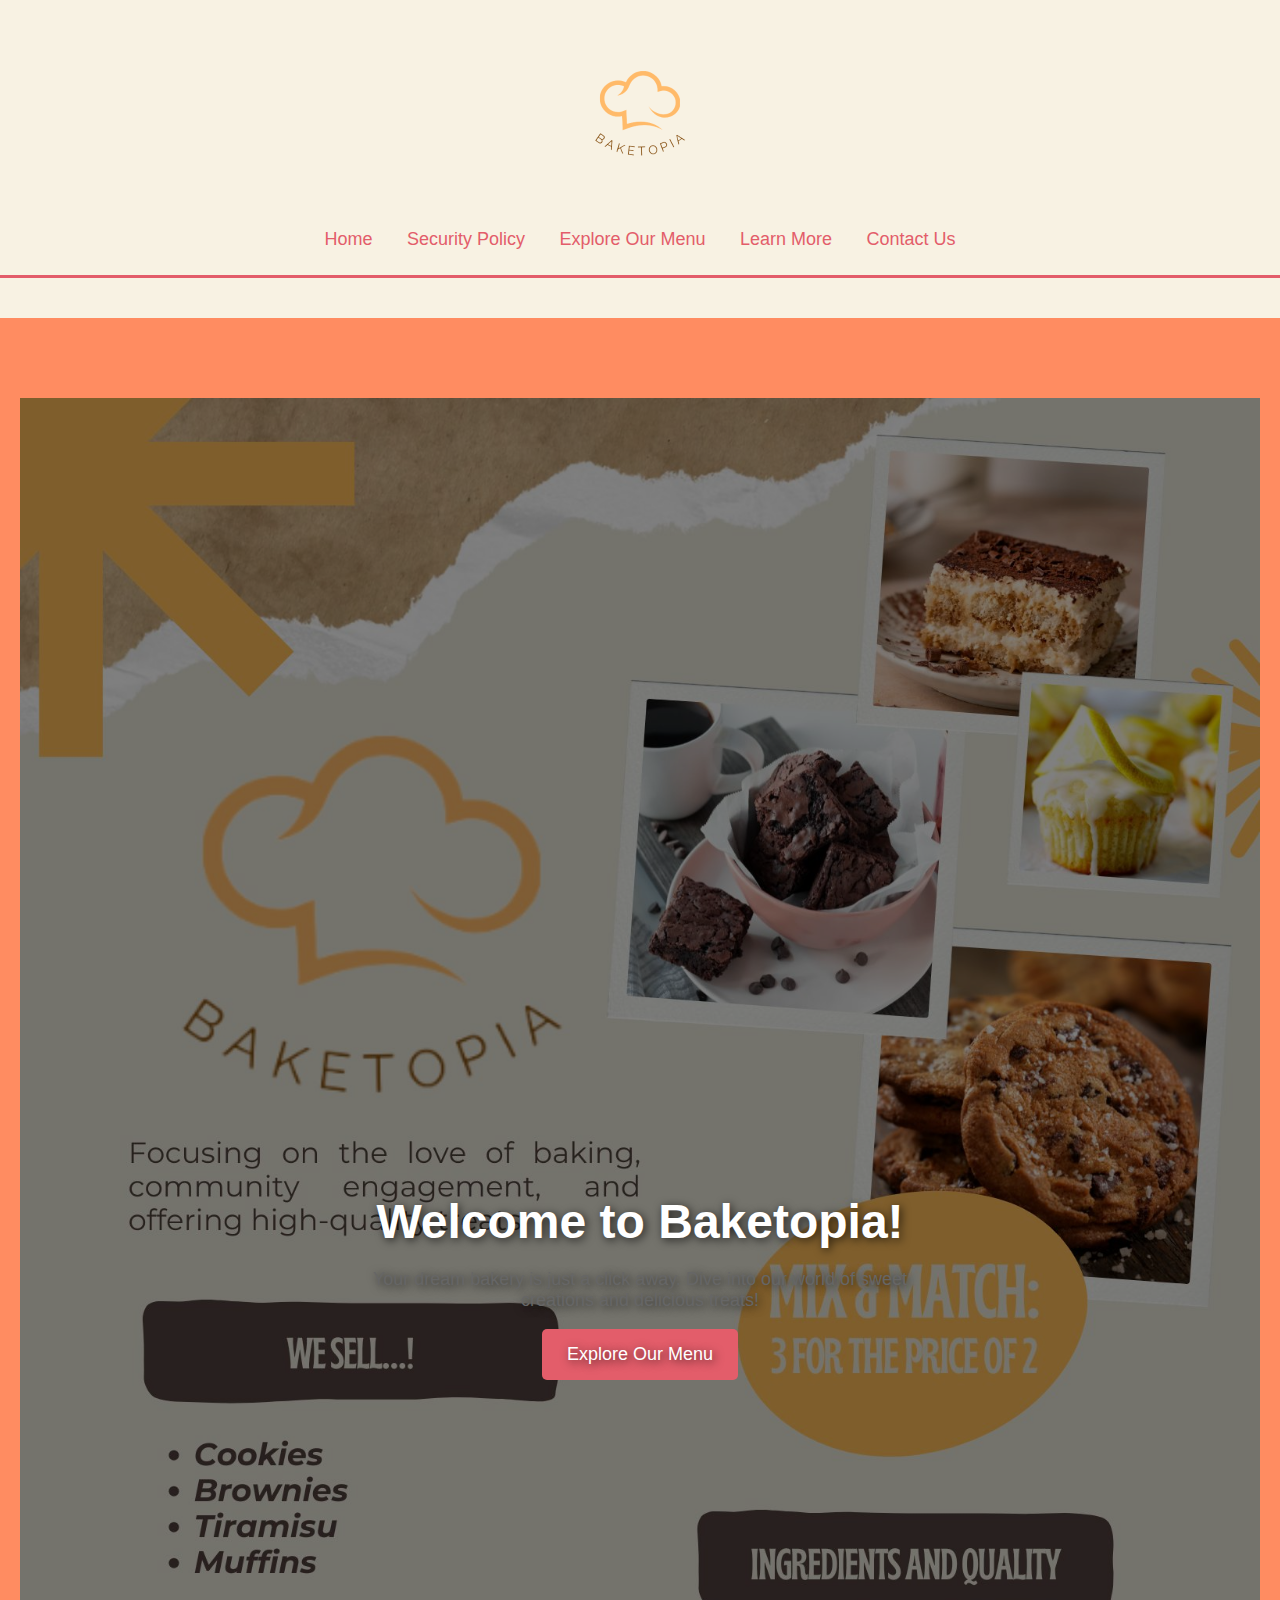
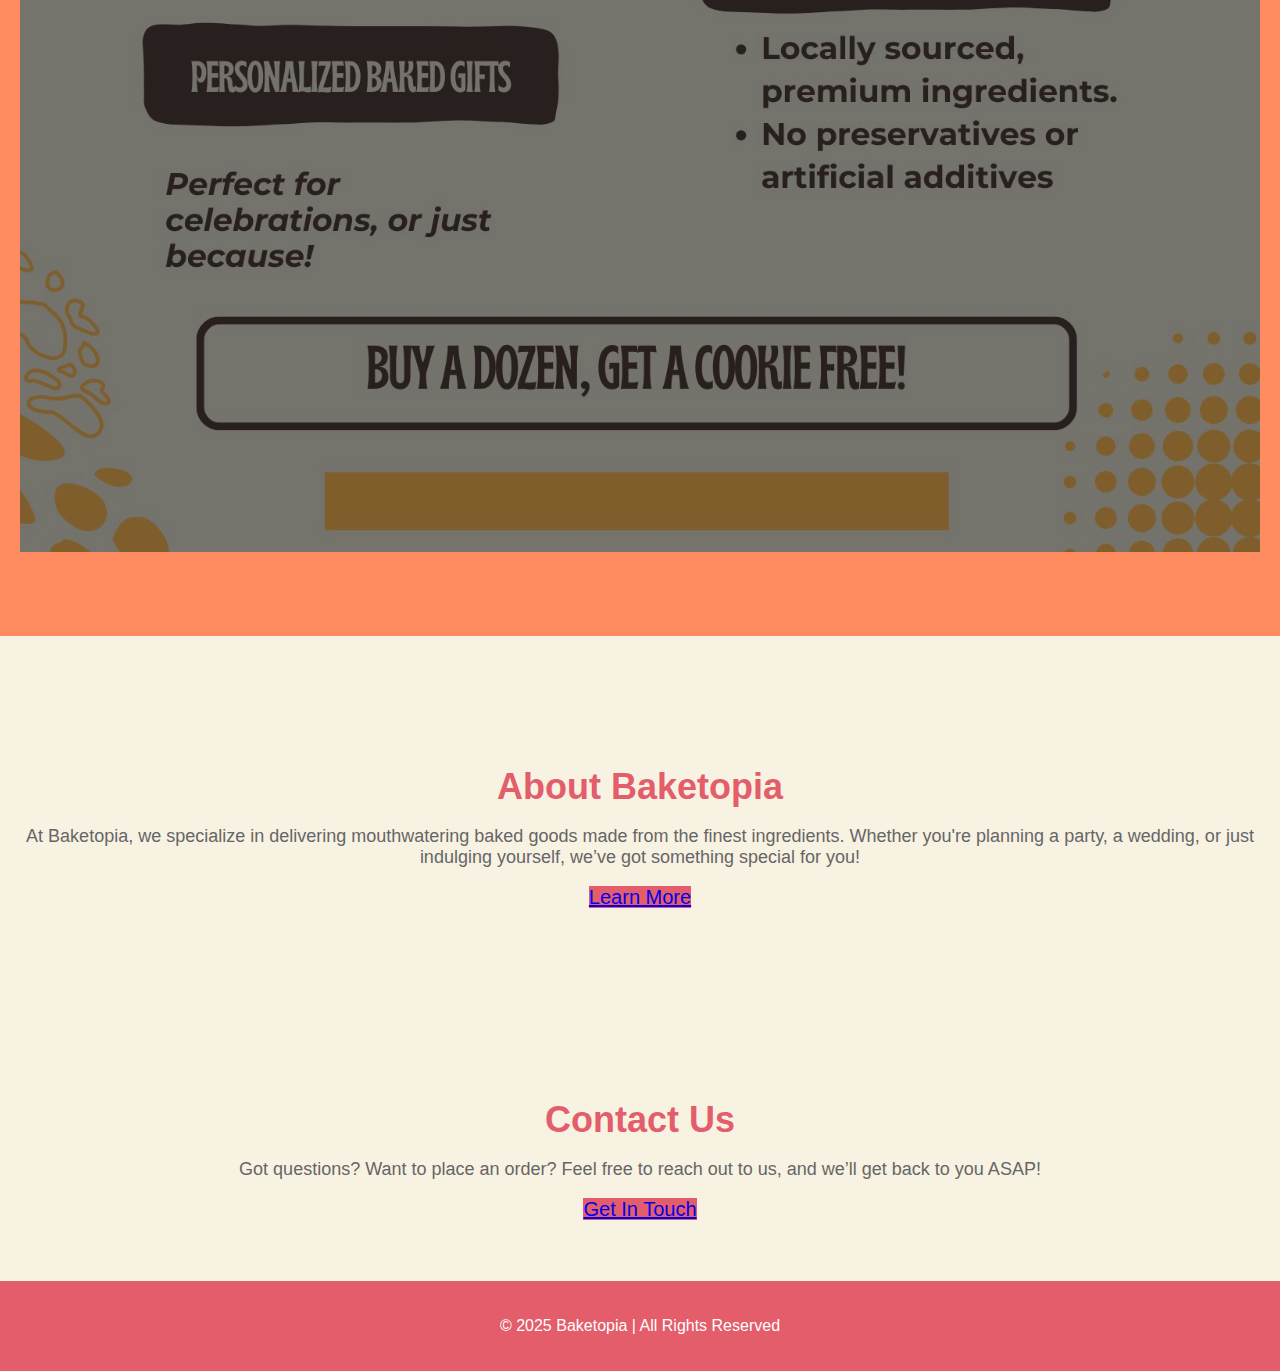
<file: index.html>
<!DOCTYPE html>
<html lang="en">
<head>
    <meta charset="UTF-8">
    <meta name="viewport" content="width=device-width, initial-scale=1.0">
    <title>Baketopia - Home</title>
    <link rel="stylesheet" href="styles.css">
</head>
<body>
    <header>
        <div class="logo">
            <img src="./assets/logo.png" alt="Baketopia Logo">
        </div>
        <nav>
            <ul>
                <li><a href="index.html">Home</a></li>
                <li><a href="security-policy.html">Security Policy</a></li>
                <li><a href="explore-menu.html">Explore Our Menu</a></li>
                <li><a href="about.html">Learn More</a></li>
                <li><a href="contact.html">Contact Us</a></li>
            </ul>
        </nav>
    </header>

    <main>
        <section class="hero">
            <img src="./assets/baketopiaposter.jpg" alt="Baketopia Poster" class="hero-image">
            <div class="hero-text">
                <h1>Welcome to Baketopia!</h1>
                <p>Your dream bakery is just a click away. Dive into our world of sweet creations and delicious treats!</p>
                <a href="explore-menu.html" class="cta-btn">Explore Our Menu</a>
            </div>
        </section>

        <section class="about">
            <h2>About Baketopia</h2>
            <p>At Baketopia, we specialize in delivering mouthwatering baked goods made from the finest ingredients. Whether you're planning a party, a wedding, or just indulging yourself, we’ve got something special for you!</p>
            <a href="about.html" class="cta-btn">Learn More</a>
        </section>

        <section class="contact">
            <h2>Contact Us</h2>
            <p>Got questions? Want to place an order? Feel free to reach out to us, and we’ll get back to you ASAP!</p>
            <a href="contact.html" class="cta-btn">Get In Touch</a>
        </section>
    </main>

    <footer>
        <p>&copy; 2025 Baketopia | All Rights Reserved</p>
    </footer>
</body>
</html>
</file>
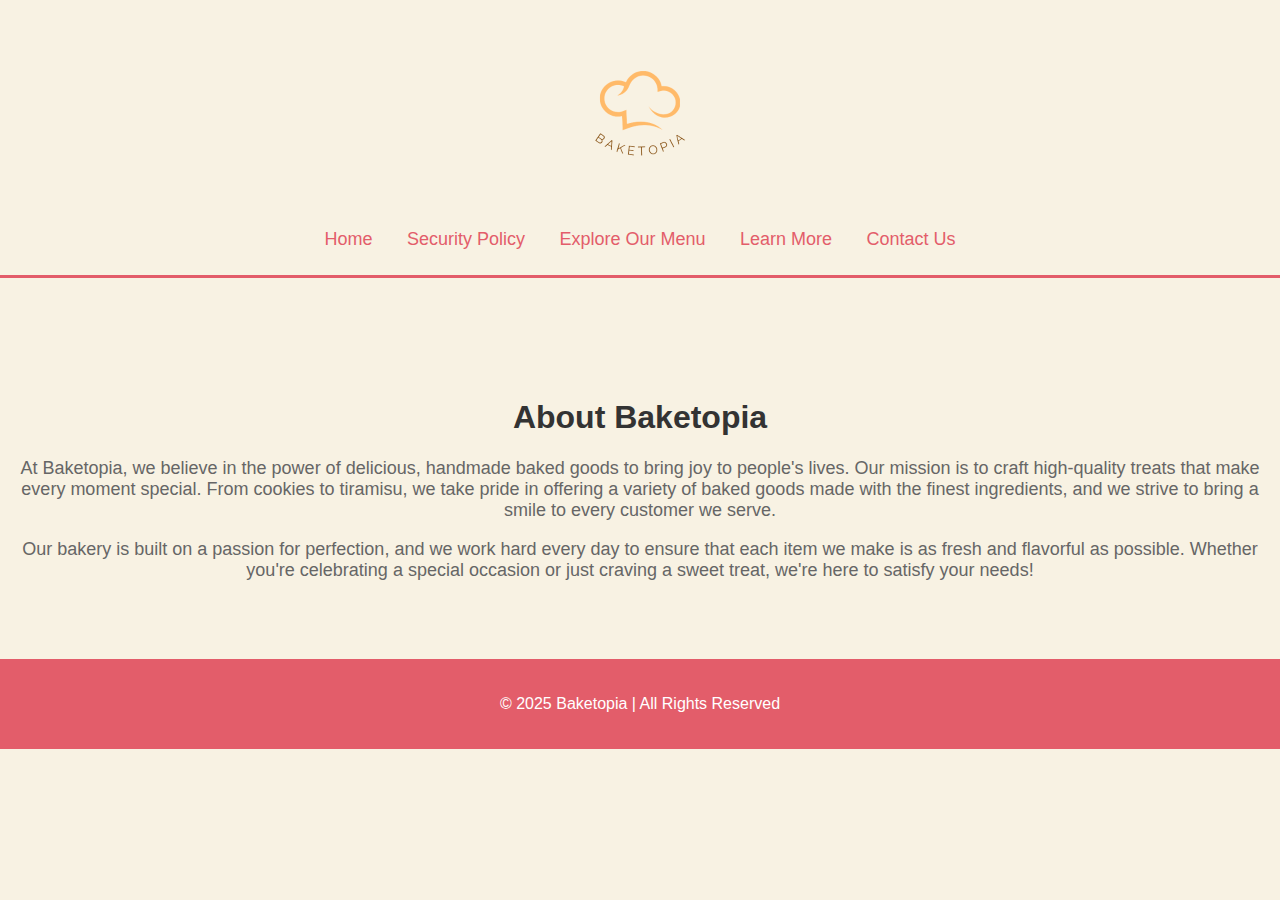
<file: about.html>
<!DOCTYPE html>
<html lang="en">
<head>
    <meta charset="UTF-8">
    <meta name="viewport" content="width=device-width, initial-scale=1.0">
    <title>Baketopia - Learn More</title>
    <link rel="stylesheet" href="styles.css">
</head>
<body>
    <header>
        <div class="logo">
            <img src="./assets/logo.png" alt="Baketopia Logo">
        </div>
        <nav>
            <ul>
                <li><a href="index.html">Home</a></li>
                <li><a href="security-policy.html">Security Policy</a></li>
                <li><a href="explore-menu.html">Explore Our Menu</a></li>
                <li><a href="about.html">Learn More</a></li>
                <li><a href="contact.html">Contact Us</a></li>
            </ul>
        </nav>
    </header>

    <main>
        <section class="about">
            <h1>About Baketopia</h1>
            <p>At Baketopia, we believe in the power of delicious, handmade baked goods to bring joy to people's lives. Our mission is to craft high-quality treats that make every moment special. From cookies to tiramisu, we take pride in offering a variety of baked goods made with the finest ingredients, and we strive to bring a smile to every customer we serve.</p>
            <p>Our bakery is built on a passion for perfection, and we work hard every day to ensure that each item we make is as fresh and flavorful as possible. Whether you're celebrating a special occasion or just craving a sweet treat, we're here to satisfy your needs!</p>
        </section>
    </main>

    <footer>
        <p>&copy; 2025 Baketopia | All Rights Reserved</p>
    </footer>
</body>
</html>
</file>
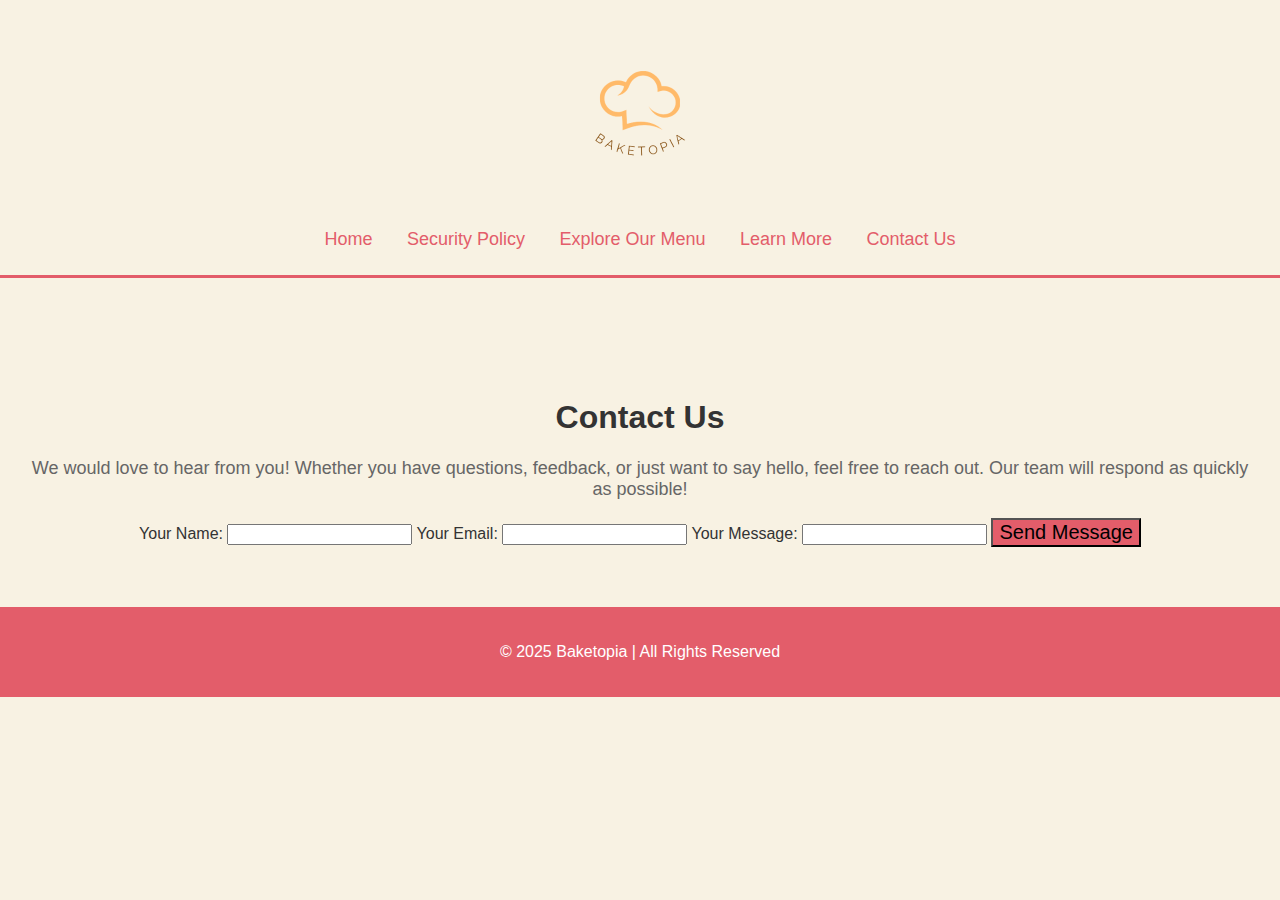
<file: contact.html>
<!DOCTYPE html>
<html lang="en">
<head>
    <meta charset="UTF-8">
    <meta name="viewport" content="width=device-width, initial-scale=1.0">
    <title>Baketopia - Contact Us</title>
    <link rel="stylesheet" href="styles.css">
</head>
<body>
    <header>
        <div class="logo">
            <img src="./assets/logo.png" alt="Baketopia Logo">
        </div>
        <nav>
            <ul>
                <li><a href="index.html">Home</a></li>
                <li><a href="security-policy.html">Security Policy</a></li>
                <li><a href="explore-menu.html">Explore Our Menu</a></li>
                <li><a href="about.html">Learn More</a></li>
                <li><a href="contact.html">Contact Us</a></li>
            </ul>
        </nav>
    </header>

    <main>
        <section class="contact-form">
            <h1>Contact Us</h1>
            <p>We would love to hear from you! Whether you have questions, feedback, or just want to say hello, feel free to reach out. Our team will respond as quickly as possible!</p>

            <form action="submit-form.php" method="POST">
                <label for="name">Your Name:</label>
                <input type="text" id="name" name="name" required>

                <label for="email">Your Email:</label>
                <input type="email" id="email" name="email" required>

                <label for="message">Your Message:</label>
                <input id="message" name="message" required>

                <button type="submit" class="cta-btn">Send Message</button>
            </form>
        </section>
    </main>

    <footer>
        <p>&copy; 2025 Baketopia | All Rights Reserved</p>
    </footer>
</body>
</html>
</file>
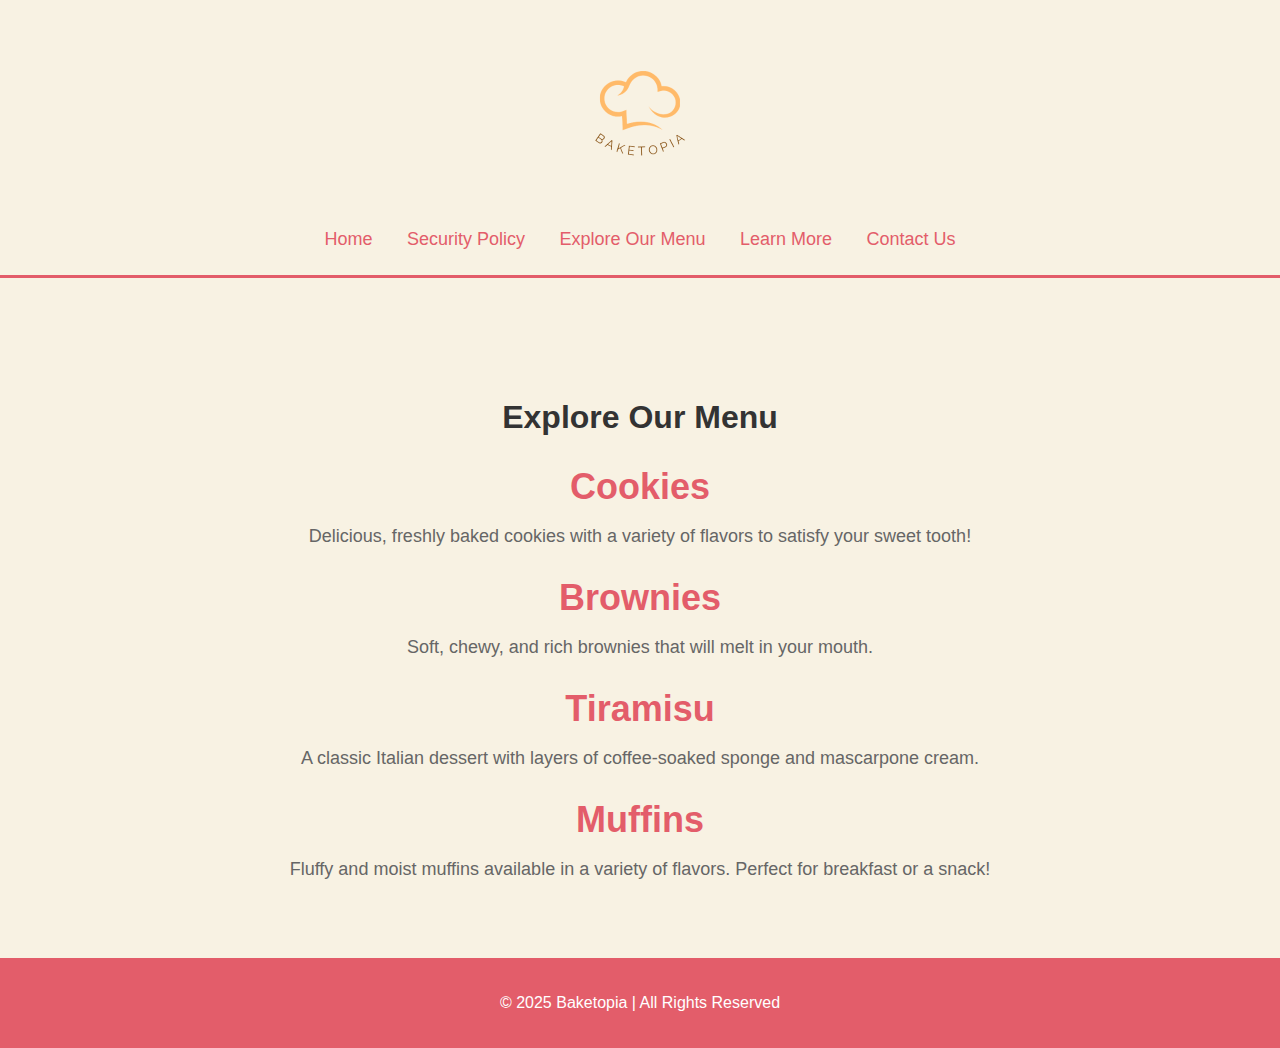
<file: explore-menu.html>
<!DOCTYPE html>
<html lang="en">
<head>
    <meta charset="UTF-8">
    <meta name="viewport" content="width=device-width, initial-scale=1.0">
    <title>Baketopia - Explore Our Menu</title>
    <link rel="stylesheet" href="styles.css">
</head>
<body>
    <header>
        <div class="logo">
            <img src="./assets/logo.png" alt="Baketopia Logo">
        </div>
        <nav>
            <ul>
                <li><a href="index.html">Home</a></li>
                <li><a href="security-policy.html">Security Policy</a></li>
                <li><a href="explore-menu.html">Explore Our Menu</a></li>
                <li><a href="about.html">Learn More</a></li>
                <li><a href="contact.html">Contact Us</a></li>
            </ul>
        </nav>
    </header>

    <main>
        <section class="menu">
            <h1>Explore Our Menu</h1>
            <div class="menu-item">
                <h2>Cookies</h2>
                <p>Delicious, freshly baked cookies with a variety of flavors to satisfy your sweet tooth!</p>
            </div>
            <div class="menu-item">
                <h2>Brownies</h2>
                <p>Soft, chewy, and rich brownies that will melt in your mouth.</p>
            </div>
            <div class="menu-item">
                <h2>Tiramisu</h2>
                <p>A classic Italian dessert with layers of coffee-soaked sponge and mascarpone cream.</p>
            </div>
            <div class="menu-item">
                <h2>Muffins</h2>
                <p>Fluffy and moist muffins available in a variety of flavors. Perfect for breakfast or a snack!</p>
            </div>
        </section>
    </main>

    <footer>
        <p>&copy; 2025 Baketopia | All Rights Reserved</p>
    </footer>
</body>
</html>
</file>
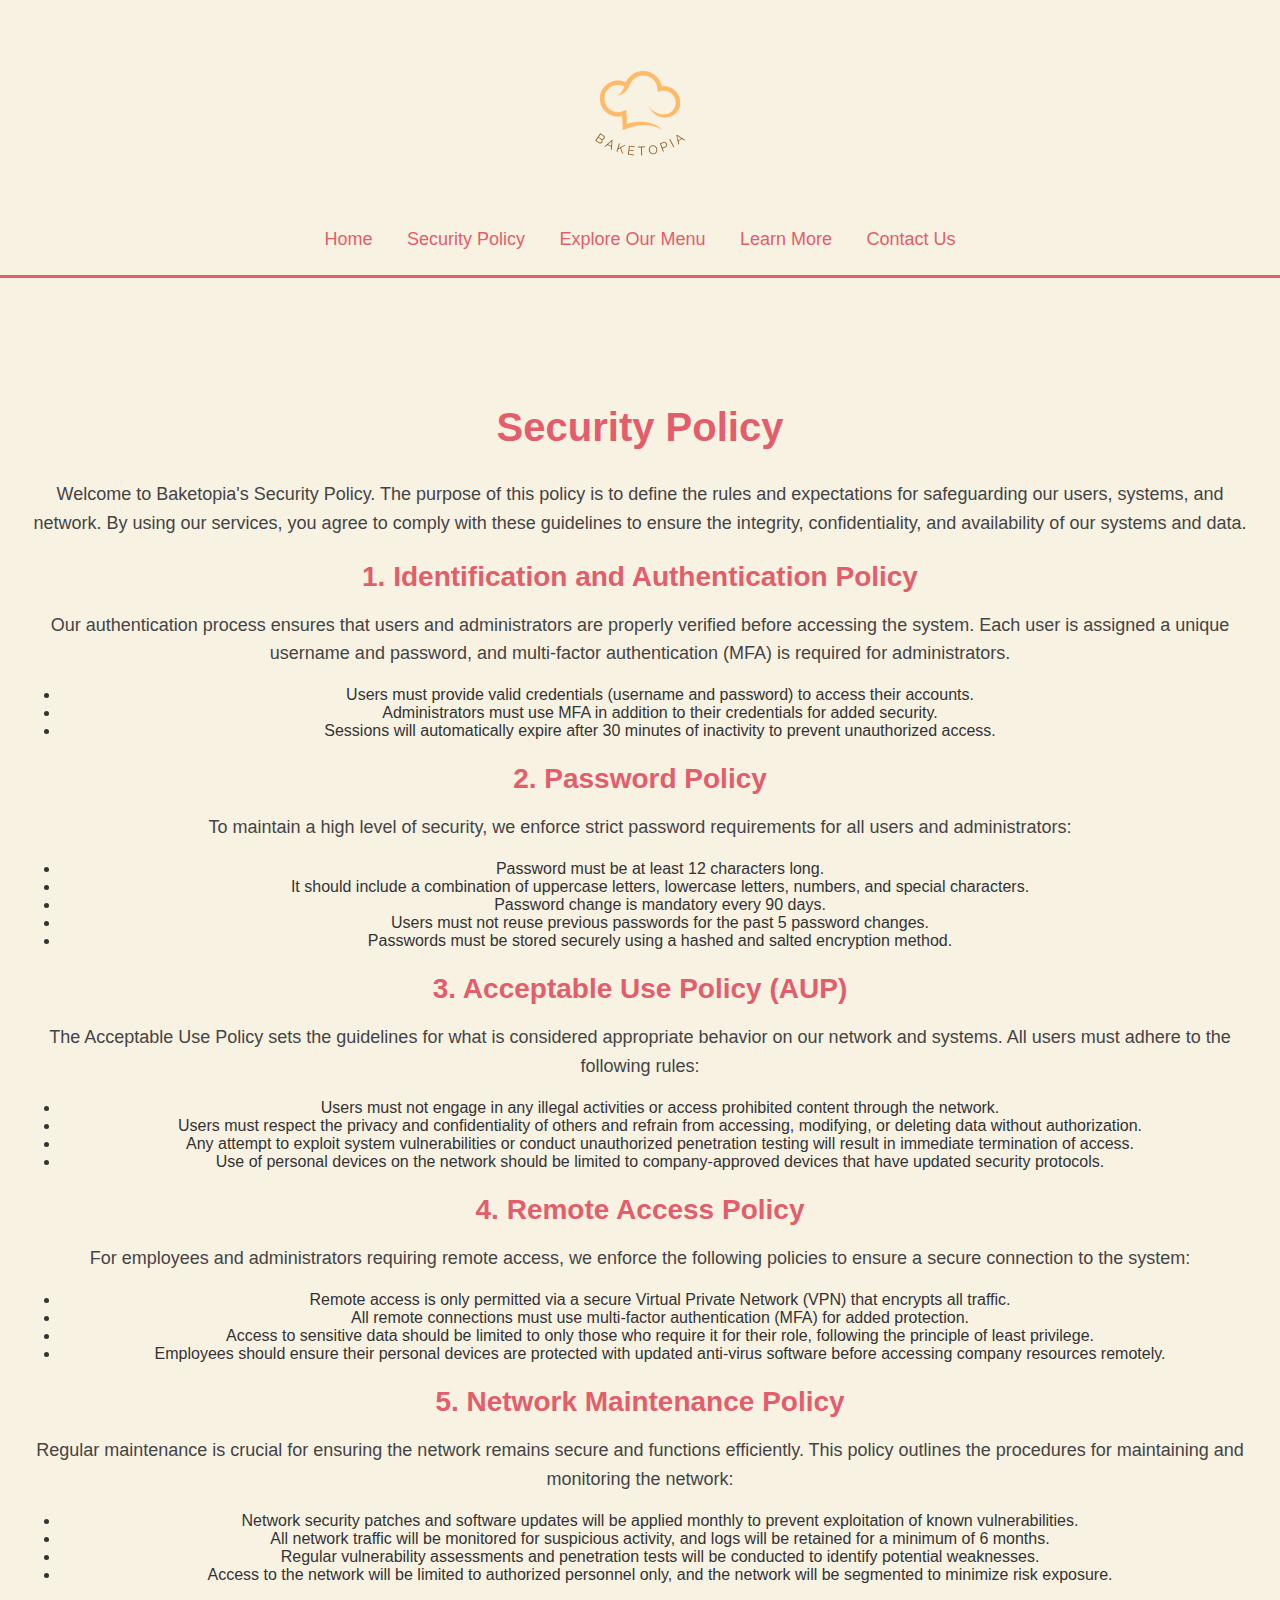
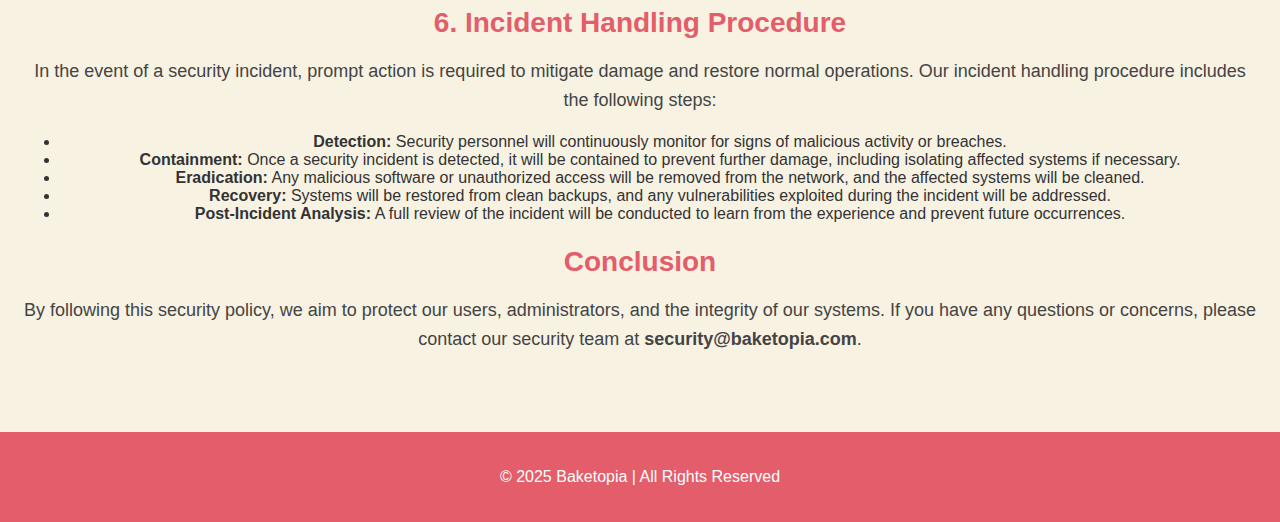
<file: security-policy.html>
<!DOCTYPE html>
<html lang="en">
<head>
    <meta charset="UTF-8">
    <meta name="viewport" content="width=device-width, initial-scale=1.0">
    <title>Baketopia - Security Policy</title>
    <link rel="stylesheet" href="styles.css">
</head>
<body>
    <header>
        <div class="logo">
            <img src="./assets/logo.png" alt="Baketopia Logo">
        </div>
        <nav>
            <ul>
                <li><a href="index.html">Home</a></li>
                <li><a href="security-policy.html">Security Policy</a></li>
                <li><a href="explore-menu.html">Explore Our Menu</a></li>
                <li><a href="about.html">Learn More</a></li>
                <li><a href="contact.html">Contact Us</a></li>
            </ul>
        </nav>
    </header>

    <main>
        <section class="security-policy">
            <h1>Security Policy</h1>
            <p>Welcome to Baketopia's Security Policy. The purpose of this policy is to define the rules and expectations for safeguarding our users, systems, and network. By using our services, you agree to comply with these guidelines to ensure the integrity, confidentiality, and availability of our systems and data.</p>
    
            <h2>1. Identification and Authentication Policy</h2>
            <p>Our authentication process ensures that users and administrators are properly verified before accessing the system. Each user is assigned a unique username and password, and multi-factor authentication (MFA) is required for administrators.</p>
            <ul>
                <li>Users must provide valid credentials (username and password) to access their accounts.</li>
                <li>Administrators must use MFA in addition to their credentials for added security.</li>
                <li>Sessions will automatically expire after 30 minutes of inactivity to prevent unauthorized access.</li>
            </ul>
    
            <h2>2. Password Policy</h2>
            <p>To maintain a high level of security, we enforce strict password requirements for all users and administrators:</p>
            <ul>
                <li>Password must be at least 12 characters long.</li>
                <li>It should include a combination of uppercase letters, lowercase letters, numbers, and special characters.</li>
                <li>Password change is mandatory every 90 days.</li>
                <li>Users must not reuse previous passwords for the past 5 password changes.</li>
                <li>Passwords must be stored securely using a hashed and salted encryption method.</li>
            </ul>
    
            <h2>3. Acceptable Use Policy (AUP)</h2>
            <p>The Acceptable Use Policy sets the guidelines for what is considered appropriate behavior on our network and systems. All users must adhere to the following rules:</p>
            <ul>
                <li>Users must not engage in any illegal activities or access prohibited content through the network.</li>
                <li>Users must respect the privacy and confidentiality of others and refrain from accessing, modifying, or deleting data without authorization.</li>
                <li>Any attempt to exploit system vulnerabilities or conduct unauthorized penetration testing will result in immediate termination of access.</li>
                <li>Use of personal devices on the network should be limited to company-approved devices that have updated security protocols.</li>
            </ul>
    
            <h2>4. Remote Access Policy</h2>
            <p>For employees and administrators requiring remote access, we enforce the following policies to ensure a secure connection to the system:</p>
            <ul>
                <li>Remote access is only permitted via a secure Virtual Private Network (VPN) that encrypts all traffic.</li>
                <li>All remote connections must use multi-factor authentication (MFA) for added protection.</li>
                <li>Access to sensitive data should be limited to only those who require it for their role, following the principle of least privilege.</li>
                <li>Employees should ensure their personal devices are protected with updated anti-virus software before accessing company resources remotely.</li>
            </ul>
    
            <h2>5. Network Maintenance Policy</h2>
            <p>Regular maintenance is crucial for ensuring the network remains secure and functions efficiently. This policy outlines the procedures for maintaining and monitoring the network:</p>
            <ul>
                <li>Network security patches and software updates will be applied monthly to prevent exploitation of known vulnerabilities.</li>
                <li>All network traffic will be monitored for suspicious activity, and logs will be retained for a minimum of 6 months.</li>
                <li>Regular vulnerability assessments and penetration tests will be conducted to identify potential weaknesses.</li>
                <li>Access to the network will be limited to authorized personnel only, and the network will be segmented to minimize risk exposure.</li>
            </ul>
    
            <h2>6. Incident Handling Procedure</h2>
            <p>In the event of a security incident, prompt action is required to mitigate damage and restore normal operations. Our incident handling procedure includes the following steps:</p>
            <ul>
                <li><strong>Detection:</strong> Security personnel will continuously monitor for signs of malicious activity or breaches.</li>
                <li><strong>Containment:</strong> Once a security incident is detected, it will be contained to prevent further damage, including isolating affected systems if necessary.</li>
                <li><strong>Eradication:</strong> Any malicious software or unauthorized access will be removed from the network, and the affected systems will be cleaned.</li>
                <li><strong>Recovery:</strong> Systems will be restored from clean backups, and any vulnerabilities exploited during the incident will be addressed.</li>
                <li><strong>Post-Incident Analysis:</strong> A full review of the incident will be conducted to learn from the experience and prevent future occurrences.</li>
            </ul>
            
            <h2>Conclusion</h2>
            <p>By following this security policy, we aim to protect our users, administrators, and the integrity of our systems. If you have any questions or concerns, please contact our security team at <strong>security@baketopia.com</strong>.</p>
        </section>
    </main>

    <footer>
        <p>&copy; 2025 Baketopia | All Rights Reserved</p>
    </footer>
</body>
</html>
</file>
<file: styles.css>
/* General Styles */
body {
    font-family: 'Arial', sans-serif;
    margin: 0;
    padding: 0;
    background-color: #f8f2e3;
    color: #333;
}

header {
    background-color: #f8f2e3;
    padding: 15px;
    text-align: center;
    border-bottom: 3px solid #e35d6a;
}

header .logo img {
    width: 200px;
    height: auto;
}

nav ul {
    list-style-type: none;
    padding: 0;
    margin: 10px 0;
}

nav ul li {
    display: inline;
    margin: 0 15px;
}

nav ul li a {
    color: #e35d6a;
    text-decoration: none;
    font-size: 18px;
    transition: color 0.3s;
}

nav ul li a:hover {
    color: #d4a6b0;
}

/* Hero Section */
.hero {
    position: relative;
    text-align: center;
    color: #fff;
    padding: 80px 20px;
    background-color: #ff8c61;
}

.hero-image {
    width: 100%;
    height: auto;
    filter: brightness(50%);
}

.hero-text {
    position: absolute;
    top: 50%;
    left: 50%;
    transform: translate(-50%, -50%);
    max-width: 600px;
    text-shadow: 2px 2px 10px rgba(0, 0, 0, 0.7);
}

.hero h1 {
    font-size: 48px;
    margin: 20px 0;
    font-family: 'Arial', sans-serif;
}

.hero .cta-btn {
    display: inline-block;
    padding: 15px 25px;
    background-color: #e35d6a;
    color: #fff;
    text-decoration: none;
    font-size: 18px;
    border-radius: 5px;
    transition: background-color 0.3s ease;
}

.hero .cta-btn:hover {
    background-color: #d47d79;
}

/* About & Contact Sections */
section {
    padding: 60px 20px;
    text-align: center;
    margin-top: 40px;
    background-color: #f8f2e3;
}

section h2 {
    font-size: 36px;
    color: #e35d6a;
    margin-bottom: 15px;
}

section p {
    font-size: 18px;
    color: #666;
}

section .cta-btn {
    background-color: #e35d6a;
    font-size: 20px;
}

section .cta-btn:hover {
    background-color: #d47d79;
}

/* Security Policy Page */
.security-policy h1 {
    text-align: center;
    font-size: 40px;
    color: #e35d6a;
    margin-bottom: 30px;
}

.security-policy h2 {
    font-size: 28px;
    color: #e35d6a;
    margin-bottom: 10px;
}

.security-policy p {
    font-size: 18px;
    color: #444;
    line-height: 1.6;
}

/* Footer */
footer {
    background-color: #e35d6a;
    text-align: center;
    padding: 20px;
    color: #fff;
}
</file>
